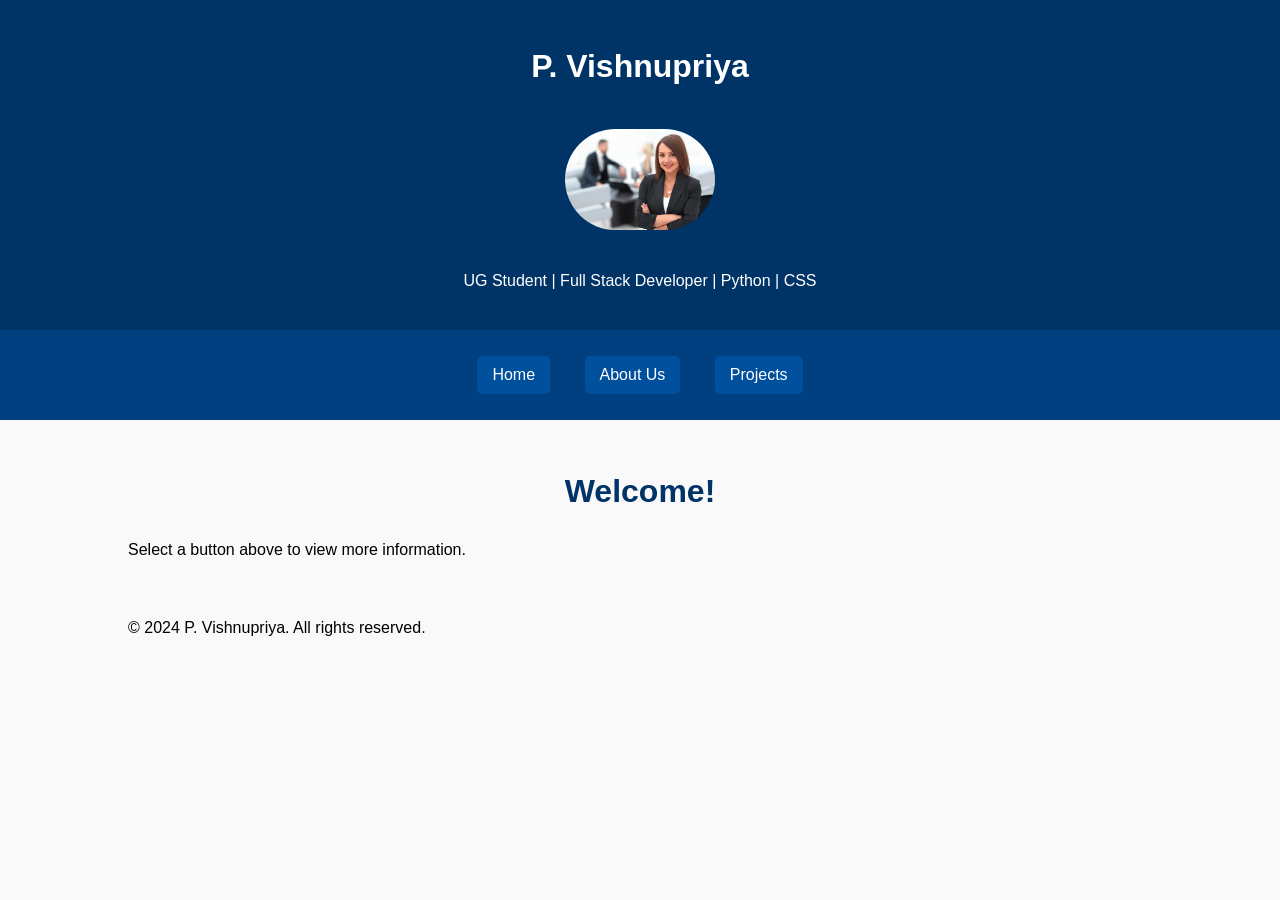
<file: EP1/index.html>
<!DOCTYPE html>
<html lang="en">
<head>
    <meta charset="UTF-8">
    <meta name="viewport" content="width=device-width, initial-scale=1.0">
    <title>P. Vishnupriya's Portfolio</title>
    <link rel="stylesheet" href="styles.css">
</head>
<body>
    <header>
        <div class="container">
            <h1>P. Vishnupriya</h1>
            <img src="mag.jpg" alt="P. Vishnupriya" class="profile-image"> <!-- Add your image here -->
            <p>UG Student | Full Stack Developer | Python | CSS</p>
        </div>
    </header>

    <nav>
        <ul>
            <li><button id="homeBtn">Home</button></li>
            <li><button id="aboutBtn">About Us</button></li>
            <li><button id="projectsBtn">Projects</button></li>
        </ul>
    </nav>

    <section id="content">
        <div class="container">
            <h2>Welcome!</h2>
            <p>Select a button above to view more information.</p>
        </div>
    </section>

    <footer>
        <div class="container">
            <p>&copy; 2024 P. Vishnupriya. All rights reserved.</p>
        </div>
    </footer>

    <script src="script.js"></script>
</body>
</html>
</file>
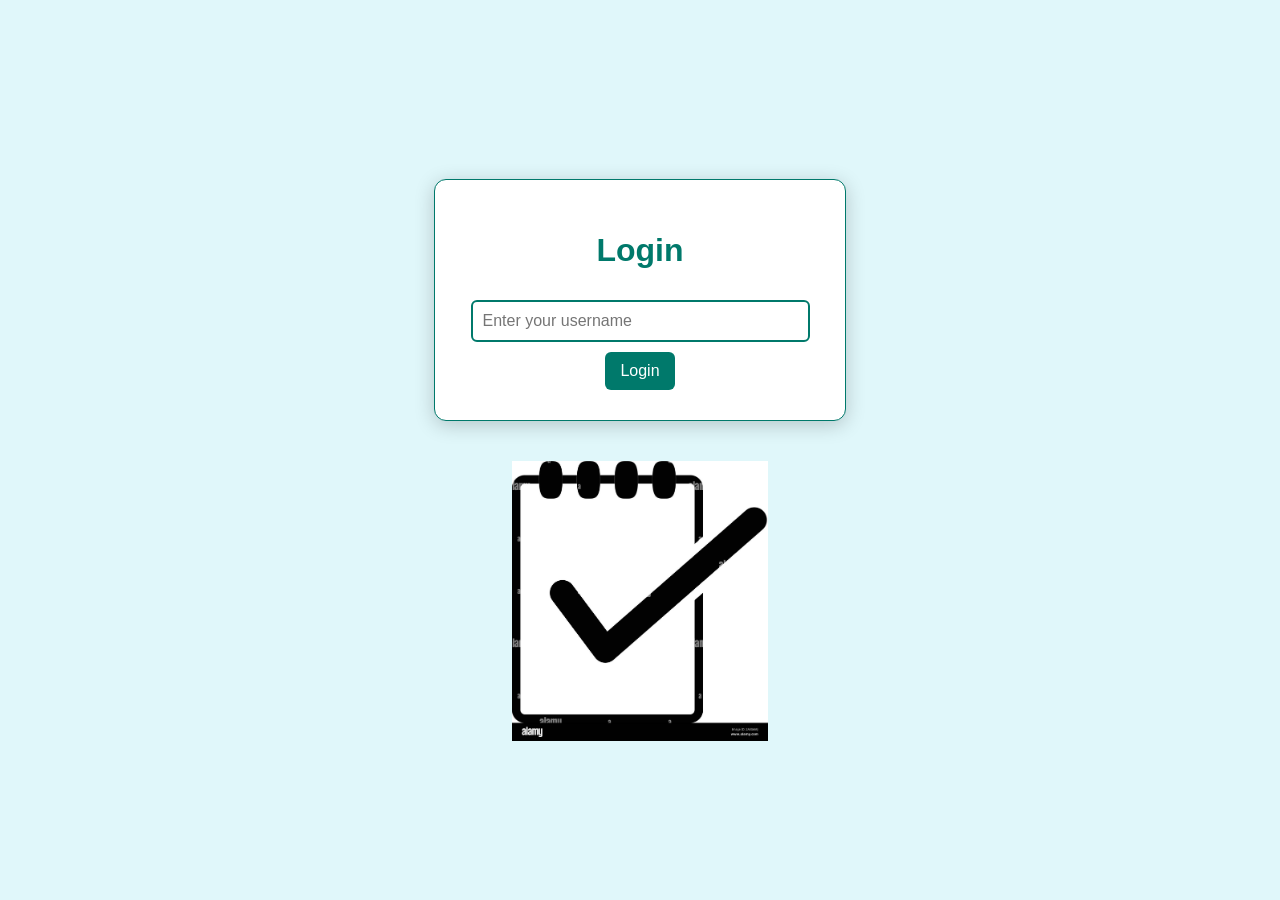
<file: ex/index.html>
<!DOCTYPE html>
<html lang="en">
<head>
    <meta charset="UTF-8">
    <meta name="viewport" content="width=device-width, initial-scale=1.0">
    <title>To-Do List</title>
    <link rel="stylesheet" href="styles.css">
</head>
<body>
    <div id="loginContainer">
        <h1>Login</h1>
        <input type="text" id="username" placeholder="Enter your username">
        <button id="loginButton">Login</button>
    </div>

    <div id="todoContainer" style="display:none;">
        <h2>Welcome, <span id="welcomeUser"></span>!</h2>
        <h3><strong>Your To-Do List:</strong></h3>
        <input type="text" id="todoInput" placeholder="Enter your to-do item">
        <button id="addTodoButton">Add 😊</button>
        <ul id="todoList"></ul>
    </div>

    <img src="tdo.jpg" alt="Your Image" id="headerImage" />

    <script src="script.js"></script>
</body>
</html>
</file>
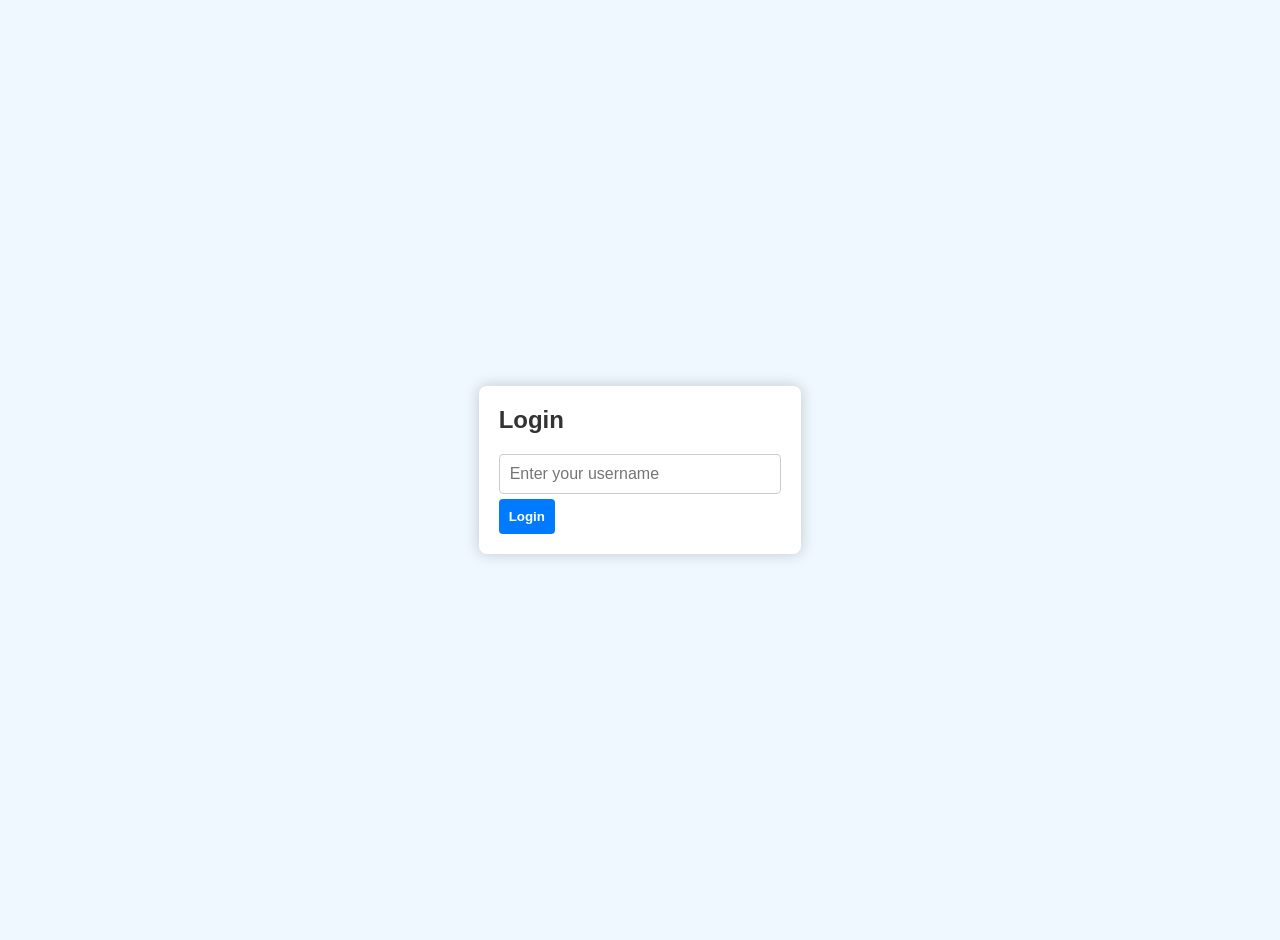
<file: ex7/index.html>
<!DOCTYPE html>
<html lang="en">
<head>
    <meta charset="UTF-8">
    <meta name="viewport" content="width=device-width, initial-scale=1.0">
    <title>Project Management Dashboard</title>
    <link rel="stylesheet" href="styles.css">
</head>
<body>
    <div class="container">
        <div id="loginForm">
            <h2>Login</h2>
            <input type="text" id="username" placeholder="Enter your username" required>
            <button onclick="login()">Login</button>
        </div>

        <div id="dashboard" style="display:none;">
            <h2>Project Management Dashboard</h2>
            <h3>Welcome, <span id="userDisplay"></span>!</h3>
            <div class="task-list">
                <h4>Task List</h4>
                <table id="taskTable">
                    <tr>
                        <th>Task Name</th>
                        <th>Status</th>
                        <th>Actions</th>
                    </tr>
                </table>
            </div>
            <div class="add-task">
                <h4>Add New Task</h4>
                <input type="text" id="taskName" placeholder="Task Name" required>
                <select id="taskStatus">
                    <option value="Pending">Pending</option>
                    <option value="In Progress">In Progress</option>
                    <option value="Completed">Completed</option>
                </select>
                <button onclick="addTask()">Add Task</button>
            </div>
        </div>
    </div>
    <script src="script.js"></script>
</body>
</html>
</file>
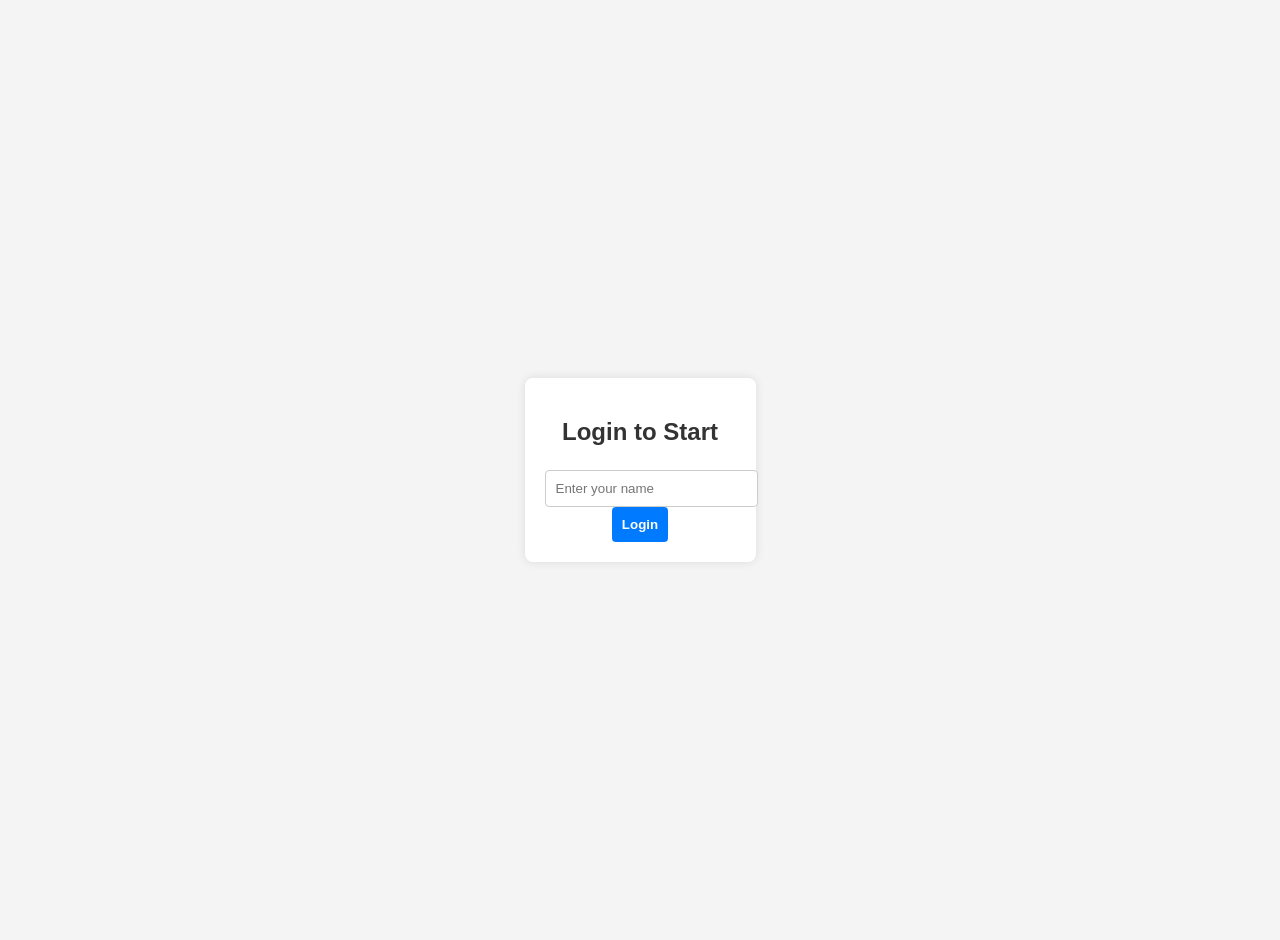
<file: ex8/index.html>
<!DOCTYPE html>
<html lang="en">
<head>
    <meta charset="UTF-8">
    <meta name="viewport" content="width=device-width, initial-scale=1.0">
    <title>Online Survey Application</title>
    <link rel="stylesheet" href="styles.css">
</head>
<body>
    <div class="container" id="loginContainer">
        <h2>Login to Start</h2>
        <input type="text" id="username" placeholder="Enter your name" required>
        <button id="loginButton" onclick="login()">Login</button>
    </div>

    <div class="container" id="surveyContainer" style="display:none;">
        <h2>Welcome to the Online Survey Application! 🎉</h2>
        <button id="startButton" onclick="displayQuestions()">Start Survey</button>
    </div>

    <div class="container" id="questionContainer" style="display:none;">
        <h2>Survey Questions</h2>
        <div id="questions"></div>
        <button id="submitButton" onclick="submitAnswers()" style="display:none;">Submit Answers</button>
    </div>

    <div class="container" id="thankYouContainer" style="display:none;">
        <h2>Thank You for Your Responses! 😊</h2>
        <p>Your feedback is valuable to us! 💖</p>
    </div>

    <script src="script.js"></script>
</body>
</html>
</file>
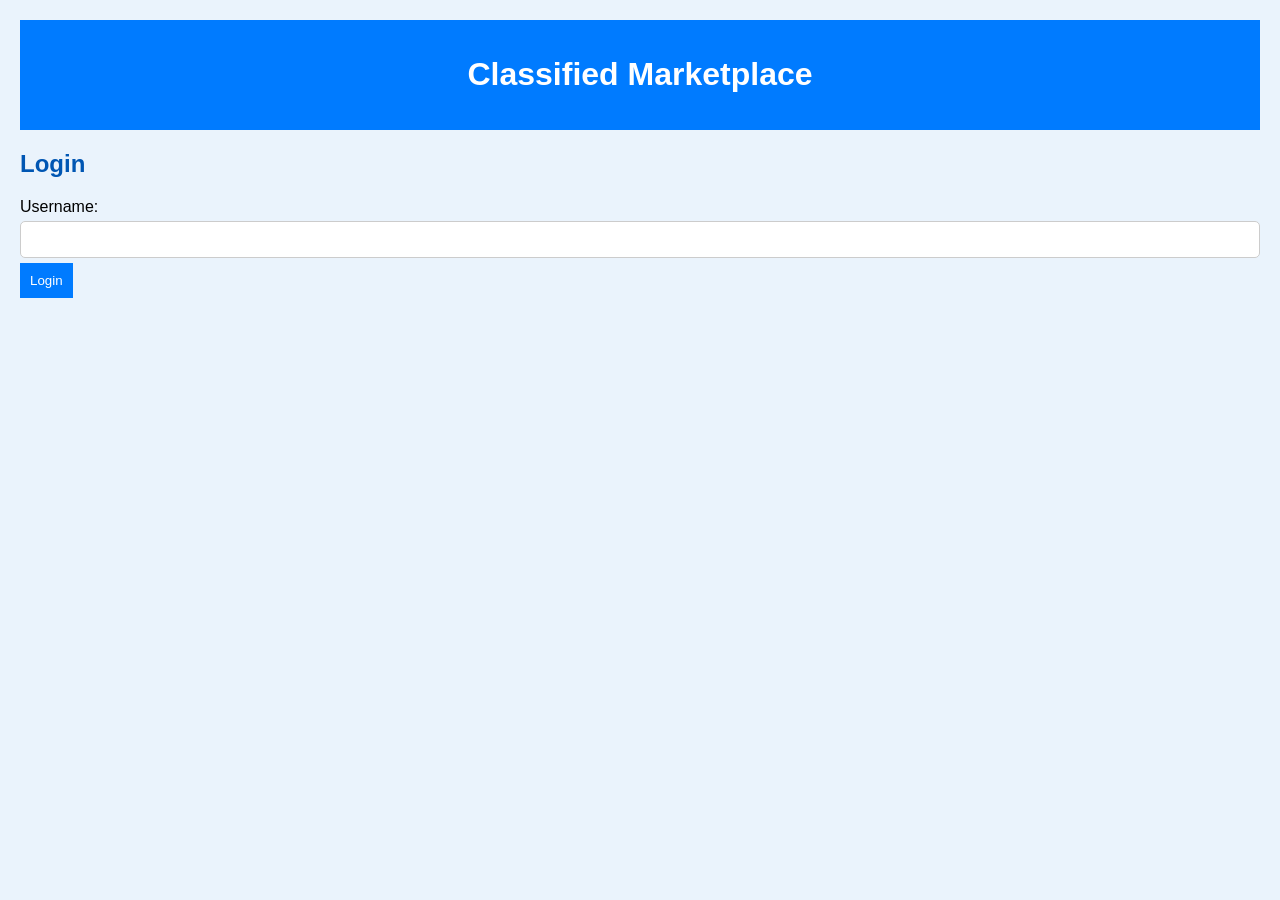
<file: exp5/index.html>
<!DOCTYPE html>
<html lang="en">
<head>
    <meta charset="UTF-8">
    <meta name="viewport" content="width=device-width, initial-scale=1.0">
    <link rel="stylesheet" href="styles.css">
    <title>Classified App</title>
</head>
<body>
    <header>
        <h1>Classified Marketplace</h1>
        <div id="user-info" style="display: none;">
            <span id="user-name"></span>
            <button onclick="logout()">Logout</button>
        </div>
    </header>
    <main>
        <section id="login-section">
            <h2>Login</h2>
            <form id="login-form">
                <label for="username">Username:</label>
                <input type="text" id="username" required>
                <button type="submit">Login</button>
            </form>
        </section>

        <section id="sell-section" style="display: none;">
            <h2>Sell Your Products</h2>
            <form id="sell-form" onsubmit="event.preventDefault(); addProduct();">
                <label for="new-product-name">Product Name:</label>
                <input type="text" id="new-product-name" required>
                
                <label for="new-product-price">Price (₹):</label>
                <input type="number" id="new-product-price" required>
                
                <label for="product-image">Product Image:</label>
                <input type="file" id="product-image" accept="image/*" onchange="previewImage(event)" required>
                <img id="image-preview" style="display:none; max-width: 100px; margin-top: 10px;" alt="Image Preview">
                
                <button type="submit">Add Product</button>
            </form>
            <input type="text" id="search" placeholder="Search products..." onkeyup="searchProducts()">
            <div id="product-list"></div>
        </section>

        <section id="buy-section" style="display: none;">
            <h2>Buy Products</h2>
            <form id="buy-form">
                <label for="product-name">Product Name:</label>
                <input type="text" id="product-name" readonly required>
                <label for="payment-method">Payment Method:</label>
                <select id="payment-method" required>
                    <option value="cash">Cash on Delivery</option>
                    <option value="e-payment">E-Payment</option>
                </select>
                <label for="address">Delivery Address:</label>
                <textarea id="address" required></textarea>
                <button type="submit">Submit Order</button>
            </form>
            <div id="reviews-section">
                <h3>Leave a Review</h3>
                <div class="rating">
                    <span onclick="rateProduct(1)">⭐</span>
                    <span onclick="rateProduct(2)">⭐</span>
                    <span onclick="rateProduct(3)">⭐</span>
                    <span onclick="rateProduct(4)">⭐</span>
                    <span onclick="rateProduct(5)">⭐</span>
                </div>
                <textarea id="review-text" placeholder="Write your review here..."></textarea>
                <button onclick="submitReview()">Submit Review</button>
                <div id="review-display"></div>
            </div>
        </section>
    </main>
    <script src="script.js"></script>
</body>
</html>
</file>
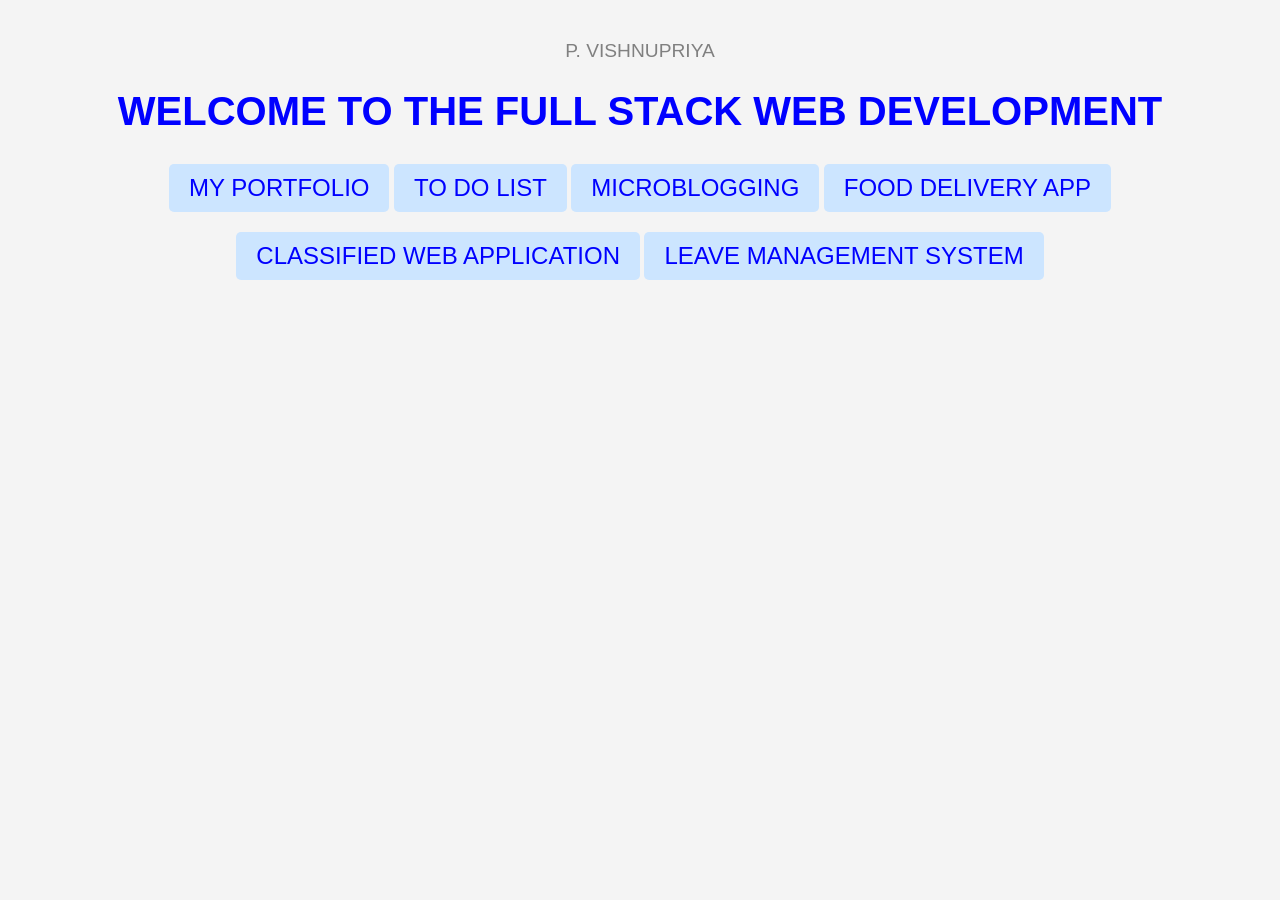
<file: h1.html>
<!DOCTYPE html>
<html lang="en">
<head>
    <meta charset="UTF-8">
    <meta name="viewport" content="width=device-width, initial-scale=1.0">
    <title>Full Stack Web Development</title>
      <footer>
        <p>P. VISHNUPRIYA</p>
    </footer>
    <style>
        body {
            font-family: Verdana, sans-serif;
            background-color: #f4f4f4;
            margin: 0;
            padding: 20px;
        }

        h1 {
            color: blue;
            font-size: 2.5em; /* Increased font size */
            margin-bottom: 20px; /* Extra space below the heading */
            text-align: center; /* Center align the heading */
        }

        a {
            color: blue;
            background-color: #cce5ff; 
            text-decoration: none; /* Remove underline */
            font-size: 1.5em; /* Increased font size for links */
            padding: 10px 20px; /* Padding around the links */
            margin: 10px 0; /* Margin for spacing between links */
            display: inline-block; /* Make the links block-level */
            border-radius: 5px; /* Rounded corners */
            transition: background-color 0.3s; /* Smooth transition */
        }

        a:hover {
            background-color: #a4d7ff; /* Change background on hover */
        }

        /* Centering content */
        .center {
            text-align: center; /* Center the links */
        }

        footer {
            text-align: center; /* Center align the footer */
            margin-top: 20px; /* Space above the footer */
            font-size: 1.2em; /* Font size for footer */
            color: gray; /* Footer text color */
        }
    </style>
</head>
<body>
    <h1>WELCOME TO THE FULL STACK WEB DEVELOPMENT</h1>
    
    <div class="center"> <!-- Use a div with a class for centering -->
        <a href="https://vishnu-pattu.github.io/Vishnu-pattu/EP1/index.html">MY PORTFOLIO</a>
        <a href="https://vishnu-pattu.github.io/Vishnu-pattu/ex/index.html">TO DO LIST</a>
        <a href="https://vishnu-pattu.github.io/Vishnu-pattu/EP/E3.html">MICROBLOGGING</a>
        <a href="https://vishnu-pattu.github.io/Vishnu-pattu/EP/E4.html">FOOD DELIVERY APP</a>
        <a href="https://vishnu-pattu.github.io/Vishnu-pattu/exp5/index.html">CLASSIFIED WEB APPLICATION</a>
        <a href="https://vishnu-pattu.github.io/Vishnu-pattu/ex66/index.html">LEAVE MANAGEMENT SYSTEM</a>
    </div>

</body>
</html>
</file>
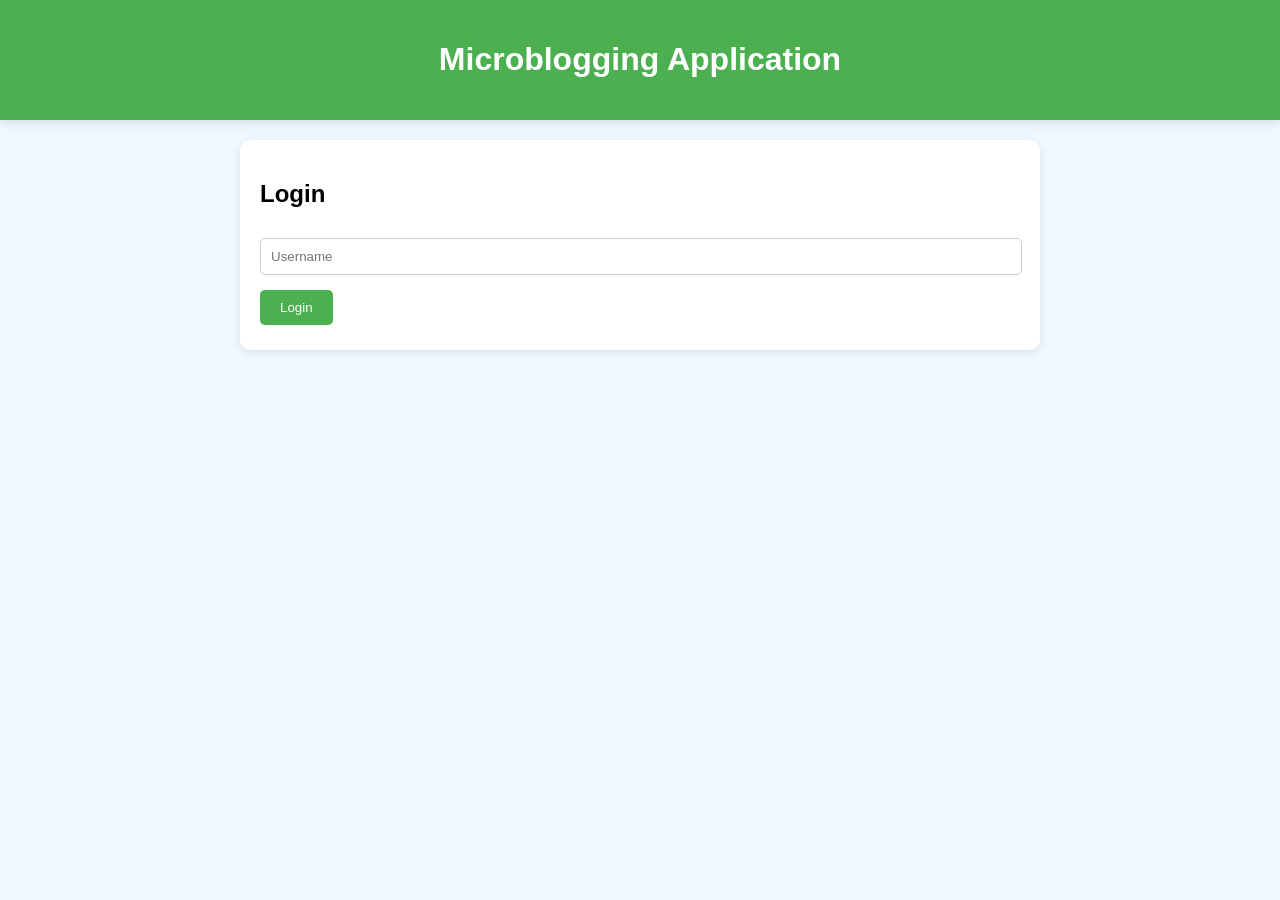
<file: EP/E3.html>
<!DOCTYPE html>
<html lang="en">
<head>
    <meta charset="UTF-8">
    <meta name="viewport" content="width=device-width, initial-scale=1.0">
    <title>Microblogging App with Emoji and Uploads</title>
    <link rel="stylesheet" href="E3.css">
</head>
<body>
    <header>
        <h1>Microblogging Application</h1>
    </header>
    <main>
        <div id="login-container">
            <h2>Login</h2>
            <form id="login-form">
                <input type="text" id="username" placeholder="Username" required>
                <button type="submit">Login</button>
            </form>
        </div>
        
        <div id="post-container" style="display: none;">
            <form id="post-form">
                <textarea id="post-content" placeholder="What's on your mind?" required></textarea>
                <input type="file" id="file-input" accept="image/,video/,.pdf,.doc,.docx">
                <button type="submit">Post</button>
            </form>
            <div id="posts-container"></div>
        </div>
    </main>
    <script src="E3.js"></script>
</body>
</html>
</file>
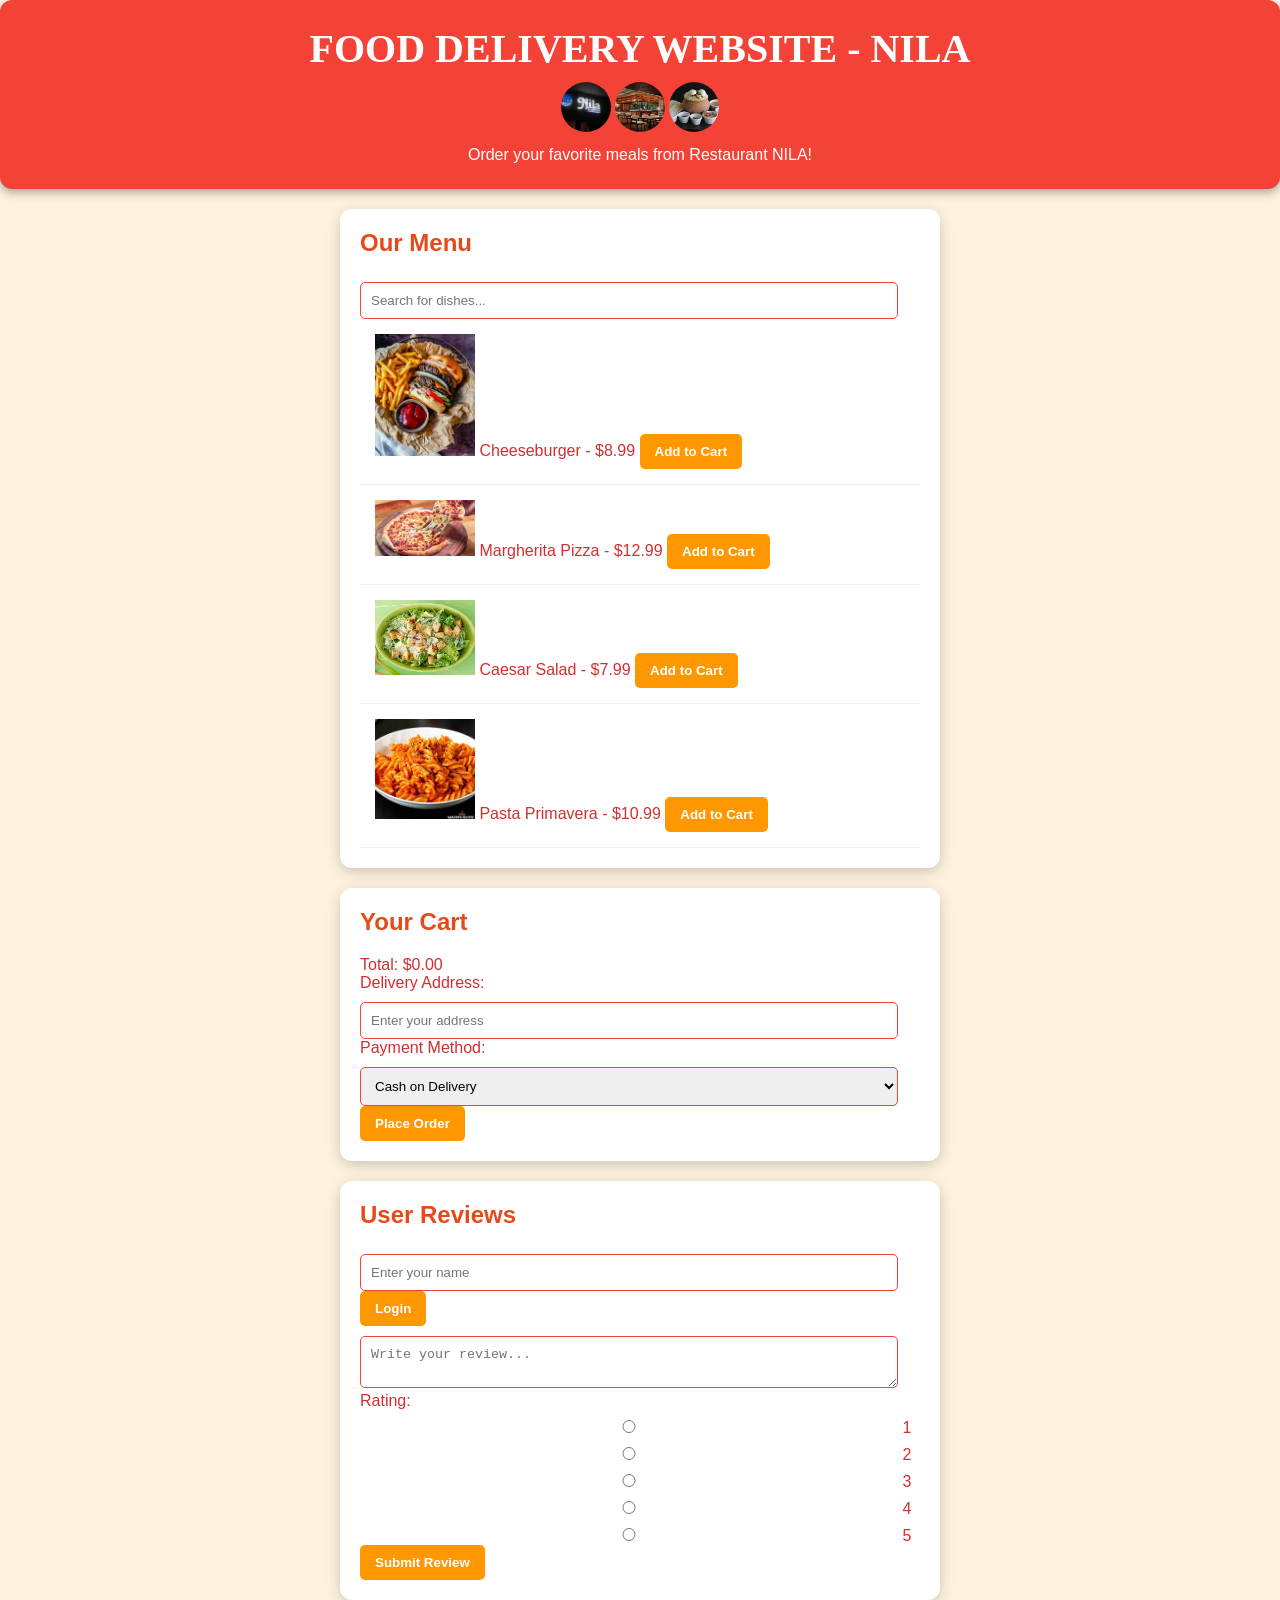
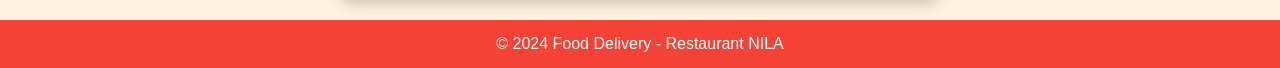
<file: EP/E4.html>
<!DOCTYPE html>
<html lang="en">
<head>
    <meta charset="UTF-8">
    <meta name="viewport" content="width=device-width, initial-scale=1.0">
    <title>Food Delivery</title>
    <link rel="stylesheet" href="E4.css">
</head>
<body>
    <header>
        <h1>FOOD DELIVERY WEBSITE - NILA</h1>
        <div class="restaurant-images">
            <img src="nila-restaurant (1).jpg" alt="Restaurant NILA" style="width: 50px; height: 50px; border-radius: 50%; object-fit: cover;">
            <img src="hall -nila (1).jpg" alt="Restaurant Image" style="width: 50px; height: 50px; border-radius: 50%; object-fit: cover;">
            <img src="restaruent.jpg" alt="Restaurant Image" style="width: 50px; height: 50px; border-radius: 50%; object-fit: cover;">
        </div>
        <p>Order your favorite meals from Restaurant NILA!</p>
    </header>

    <main>
        <section class="menu">
            <h2>Our Menu</h2>
            <input type="text" id="search-input" placeholder="Search for dishes..." oninput="searchDishes()">
            <ul id="menu-items">
                <!-- Menu items will be injected here via JavaScript -->
            </ul>
            <div id="search-message" style="color: red; display: none;">Sorry, this dish is not available today. Thanks for coming!</div>
        </section>

        <section class="cart">
            <h2>Your Cart</h2>
            <ul id="cart-items">
                <!-- Cart items will be injected here -->
            </ul>
            <div class="total">
                <p>Total: $<span id="total-price">0.00</span></p>
                <div>
                    <label for="address">Delivery Address:</label>
                    <input type="text" id="address" placeholder="Enter your address" required>
                </div>
                <div>
                    <label for="payment-method">Payment Method:</label>
                    <select id="payment-method">
                        <option value="cash">Cash on Delivery</option>
                        <option value="digital">Digital Payment</option>
                    </select>
                </div>
                <button id="place-order">Place Order</button>
            </div>
        </section>

        <section class="reviews">
            <h2>User Reviews</h2>
            <div>
                <input type="text" id="username" placeholder="Enter your name" required>
                <button id="login-btn">Login</button>
            </div>
            <div>
                <textarea id="review-input" placeholder="Write your review..." required></textarea>
                <div>
                    <label>Rating:</label>
                    <label><input type="radio" name="rating" value="1"> 1</label>
                    <label><input type="radio" name="rating" value="2"> 2</label>
                    <label><input type="radio" name="rating" value="3"> 3</label>
                    <label><input type="radio" name="rating" value="4"> 4</label>
                    <label><input type="radio" name="rating" value="5"> 5</label>
                </div>
                <button id="submit-review">Submit Review</button>
            </div>
            <ul id="reviews-list">
                <!-- Reviews will be injected here -->
            </ul>
        </section>
    </main>

    <footer>
        <p>&copy; 2024 Food Delivery - Restaurant NILA</p>
    </footer>

    <script src="E4.js"></script>
</body>
</html>
</file>
<file: EP1/styles.css>
body {
    font-family: 'Arial', sans-serif;
    margin: 0;
    padding: 0;
    line-height: 1.6;
    background: #f9f9f9; /* Light background for contrast */
}

header {
    background: #003366; /* Dark blue */
    color: white;
    padding: 20px 0;
    text-align: center;
}

nav {
    background: #004080; /* Medium blue */
    padding: 10px 0;
}

nav ul {
    list-style: none;
    padding: 0;
    text-align: center;
}

nav ul li {
    display: inline;
    margin: 0 15px;
}

button {
    padding: 10px 15px;
    border: none;
    border-radius: 5px;
    background: #00509E; /* Lighter blue */
    color: white;
    cursor: pointer;
    font-size: 1em;
    transition: background 0.3s; /* Smooth transition */
}

button:hover {
    background: #003366; /* Dark blue on hover */
}

.container {
    width: 80%;
    margin: auto;
}

.profile-image {
    width: 150px; /* Adjust image size */
    border-radius: 75px; /* Circular image */
    margin: 15px 0;
}

section {
    padding: 20px 0;
}

h2 {
    text-align: center;
    margin-bottom: 20px;
    color: #003366; /* Dark blue */
    font-weight: bold;
    font-size: 2em; /* Larger font size for section titles */
}

ul {
    list-style-type: square; /* Square bullets for projects */
    padding-left: 20px; /* Indent list items */
}

.footer {
    text-align: center;
    padding: 20px 0;
    background: #003366; /* Dark blue */
    color: white;
}

/* Background styles for sections */
.home-bg {
    background-color: #e0f7fa; /* Light cyan */
    padding: 20px;
    border-radius: 5px;
}

.about-bg {
    background-color: #ffe0b2; /* Light orange */
    padding: 20px;
    border-radius: 5px;
}

.projects-bg {
    background-color: #f1f8e9; /* Light green */
    padding: 20px;
    border-radius: 5px;
}

/* Star icon */
.star {
    color: gold;
    font-size: 1.5em;
    vertical-align: middle; /* Align with text */
}
</file>
<file: ex/styles.css>
body {
    display: flex;
    flex-direction: column;
    align-items: center;
    justify-content: center;
    min-height: 100vh;
    margin: 0;
    background-color: #e0f7fa; /* Light blue background */
    font-family: 'Arial', sans-serif;
}

#loginContainer, #todoContainer {
    text-align: center;
    border: 1px solid #00796b; /* Dark teal border */
    border-radius: 12px;
    padding: 30px;
    box-shadow: 0 4px 20px rgba(0, 0, 0, 0.2);
    background-color: #ffffff; /* White background */
    width: 350px; /* Adjusted width */
    margin: 20px; /* Space between containers */
}

h1, h2, h3 {
    color: #00796b; /* Dark teal text */
}

input[type="text"] {
    width: 90%;
    padding: 10px;
    margin: 10px 0;
    border: 2px solid #00796b; /* Dark teal border */
    border-radius: 6px;
    font-size: 16px;
}

button {
    background-color: #00796b; /* Dark teal button */
    color: white;
    padding: 10px 15px;
    border: none;
    border-radius: 6px;
    cursor: pointer;
    font-size: 16px;
}

button:hover {
    background-color: #004d40; /* Darker teal on hover */
}

ul {
    list-style-type: none;
    padding: 0;
}

li {
    background-color: #b2dfdb; /* Light teal for list items */
    padding: 10px;
    margin: 5px 0;
    border-radius: 6px;
    transition: background-color 0.3s;
}

li:hover {
    background-color: #80cbc4; /* Slightly darker on hover */
}

#headerImage {
    width: 20%;      /* Set width to 80% of the container */
    max-width: 800px; /* Set a maximum width for larger screens */
    height: auto;    /* Maintain aspect ratio */
    margin-top: 20px;
}
</file>
<file: ex7/styles.css>
body {
    font-family: Arial, sans-serif;
    background-color: #f0f8ff;
    margin: 0;
    padding: 20px;
    display: flex;
    justify-content: center;
    align-items: center;
    height: 100vh;
}

.container {
    max-width: 600px;
    background: #ffffff;
    padding: 20px;
    border-radius: 8px;
    box-shadow: 0 0 15px rgba(0, 0, 0, 0.2);
}

h2, h3, h4 {
    margin: 0 0 15px;
    color: #333;
    font-weight: bold; /* Bold text for headings */
}

input[type="text"], select {
    width: calc(100% - 22px);
    padding: 10px;
    margin: 5px 0;
    border: 1px solid #ccc;
    border-radius: 4px;
    font-size: 16px; /* Increased font size for better readability */
}

button {
    padding: 10px;
    background: #007bff; /* A vibrant blue for the button */
    color: white;
    border: none;
    border-radius: 4px;
    cursor: pointer;
    font-weight: bold; /* Bold text for button */
}

button:hover {
    background: #0056b3; /* Darker blue on hover */
}

.task-list, .add-task {
    margin-top: 20px;
}

table {
    width: 100%;
    border-collapse: collapse;
    margin-top: 10px;
}

th, td {
    border: 1px solid #ccc;
    padding: 10px;
    text-align: left;
    font-weight: bold; /* Bold text for table data */
}

th {
    background: #007bff;
    color: white;
}

td {
    background: #f9f9f9;
}

td:hover {
    background: #e9ecef; /* Light grey on hover */
}
</file>
<file: ex8/styles.css>
body {
    font-family: Arial, sans-serif;
    background-color: #f4f4f4;
    margin: 0;
    padding: 20px;
    display: flex;
    justify-content: center;
    align-items: center;
    height: 100vh;
}

.container {
    max-width: 600px;
    background: white;
    padding: 20px;
    border-radius: 8px;
    box-shadow: 0 0 10px rgba(0, 0, 0, 0.1);
}

h2 {
    color: #333;
    text-align: center;
}

input[type="text"] {
    width: 100%;
    padding: 10px;
    margin-top: 5px;
    border: 1px solid #ccc;
    border-radius: 4px;
}

button {
    padding: 10px;
    background: #007bff;
    color: white;
    border: none;
    border-radius: 4px;
    cursor: pointer;
    font-weight: bold;
    display: block;
    margin: 0 auto;
}

button:hover {
    background: #0056b3;
}

.question {
    margin-bottom: 15px;
}
</file>
<file: exp5/styles.css>
body {
    font-family: Arial, sans-serif;
    margin: 0;
    padding: 20px;
    background-color: #eaf3fc; /* Light blue background */
}

header {
    background-color: #007bff; /* Blue header */
    color: white;
    padding: 15px;
    text-align: center;
}

h2, h3 {
    color: #0056b3; /* Darker blue for headings */
}

.product {
    border: 1px solid #ddd;
    padding: 10px;
    margin: 10px 0;
    background-color: #fff;
    transition: transform 0.2s;
}

.product:hover {
    transform: scale(1.02); /* Slight zoom effect on hover */
}

.product img {
    max-width: 100px;
    height: auto;
}

button {
    background-color: #007bff; /* Button color */
    color: white;
    border: none;
    padding: 10px;
    cursor: pointer;
    transition: background-color 0.3s;
}

button:hover {
    background-color: #0056b3; /* Darker blue on hover */
}

#reviews-section {
    margin-top: 20px;
}

.rating {
    cursor: pointer;
}

.rating span {
    font-size: 20px;
    color: #FFD700; /* Gold color for stars */
}

input[type="text"],
input[type="number"],
textarea,
select {
    width: calc(100% - 22px);
    padding: 10px;
    margin: 5px 0;
    border: 1px solid #ccc;
    border-radius: 5px;
}
</file>
<file: EP/E3.css>
/* Global Styles */
body {
    font-family: Arial, sans-serif;
    margin: 0;
    padding: 0;
    background-color: #f0f8ff; /* Light blue background for a clean and modern look */
}

header {
    background-color: #4CAF50;
    color: white;
    padding: 20px;
    text-align: center;
    box-shadow: 0 4px 8px rgba(0, 0, 0, 0.1); /* Slight shadow for a 3D effect */
}

main {
    padding: 20px;
    max-width: 800px;
    margin: 0 auto;
}

/* Login Form */
#login-container {
    background-color: #ffffff;
    padding: 20px;
    border-radius: 10px;
    box-shadow: 0 2px 8px rgba(0, 0, 0, 0.1);
    margin-bottom: 20px;
}

#login-form input {
    width: calc(100% - 20px);
    padding: 10px;
    margin: 10px 0;
    border-radius: 5px;
    border: 1px solid #ccc;
}

#login-form button {
    background-color: #4CAF50;
    color: white;
    padding: 10px 20px;
    border: none;
    border-radius: 5px;
    cursor: pointer;
    transition: background-color 0.3s ease;
}

#login-form button:hover {
    background-color: #45a049;
}

/* Post Form */
#post-container {
    background-color: #ffffff;
    padding: 20px;
    border-radius: 10px;
    box-shadow: 0 2px 8px rgba(0, 0, 0, 0.1);
    margin-bottom: 20px;
}

textarea, input[type="file"] {
    width: 100%;
    margin-bottom: 10px;
    padding: 10px;
    border-radius: 5px;
    border: 1px solid #ccc;
}

button {
    margin: 5px 0;
    padding: 10px 15px;
    border: none;
    border-radius: 5px;
    cursor: pointer;
    transition: background-color 0.3s ease, transform 0.2s ease;
}

button.like {
    background-color: #007bff;
    color: white;
}

button.dislike {
    background-color: #dc3545;
    color: white;
}

button:hover {
    opacity: 0.9;
}

button.like:hover, button.comment-like:hover {
    background-color: #0056b3;
    transform: scale(1.05);
}

button.dislike:hover, button.comment-dislike:hover {
    background-color: #c82333;
    transform: scale(1.05);
}

/* Post Display */
.post {
    background-color: #fff8dc; /* Cornsilk background for posts */
    border: 1px solid #ddd;
    border-radius: 10px;
    padding: 15px;
    margin: 15px 0;
    box-shadow: 2px 2px 12px rgba(0, 0, 0, 0.1);
}

.post p {
    margin: 5px 0;
}

.comment-input {
    width: 80%;
}

ul {
    padding-left: 20px;
    margin: 0;
}

ul li {
    margin: 5px 0;
}

strong {
    font-size: 1.1em;
}

/* Stats Section */
#stats-container {
    background-color: #e0f7fa;
    padding: 15px;
    border-radius: 10px;
    box-shadow: 0 2px 8px rgba(0, 0, 0, 0.1);
    margin-bottom: 20px;
    text-align: center;
}

#stats-container h3 {
    margin: 0;
    font-size: 1.2em;
    color: #00796b;
}

#stats-container p {
    margin: 5px 0;
    font-size: 1.1em;
}
</file>
<file: EP/E4.css>
* {
    margin: 0;
    padding: 0;
    box-sizing: border-box;
}

body {
    font-family: 'Arial', sans-serif;
    background: #fff3e0; /* Light orange background */
    color: #d32f2f; /* Dark red text */
}

header {
    background-color: #f44336; /* Bright red header color */
    color: white;
    padding: 25px;
    text-align: center;
    box-shadow: 0 4px 10px rgba(0, 0, 0, 0.3);
    border-radius: 12px;
}

header h1 {
    margin-bottom: 10px;
    font-size: 2.5em;
    font-family: 'Georgia', serif; /* Elegant font for title */
}

.restaurant-images {
    margin: 10px 0;
}

.menu, .cart, .reviews {
    margin: 20px auto;
    padding: 20px;
    background-color: white;
    border-radius: 12px;
    box-shadow: 0 4px 15px rgba(0, 0, 0, 0.2);
    width: 80%;
    max-width: 600px;
    transition: transform 0.2s, box-shadow 0.2s;
}

.menu:hover, .cart:hover, .reviews:hover {
    transform: scale(1.02);
    box-shadow: 0 6px 20px rgba(0, 0, 0, 0.3);
}

.menu h2, .cart h2, .reviews h2 {
    margin-bottom: 15px;
    color: #e64a19; /* Orange section header color */
    font-weight: bold;
}

#menu-items, #cart-items, #reviews-list {
    list-style-type: none;
    padding: 0;
}

.menu-item, .cart-item, .review-item {
    padding: 15px;
    border-bottom: 1px solid #eee;
}

.review-item:last-child {
    border-bottom: none;
}

.total {
    margin-top: 20px;
}

input, select, textarea {
    margin-top: 10px;
    padding: 10px;
    width: calc(100% - 22px);
    border: 1px solid #f44336; /* Red border */
    border-radius: 5px;
    transition: border-color 0.3s;
}

input:focus, select:focus, textarea:focus {
    border-color: #c62828; /* Darker red on focus */
    outline: none;
}

button {
    padding: 10px 15px;
    background-color: #ff9800; /* Orange button color */
    color: white;
    border: none;
    border-radius: 5px;
    cursor: pointer;
    transition: background-color 0.3s;
    font-weight: bold;
}

button:hover {
    background-color: #f57c00; /* Darker orange on hover */
}

footer {
    text-align: center;
    padding: 15px;
    background-color: #f44336; /* Bright red footer */
    color: white;
    position: relative;
    bottom: 0;
    width: 100%;
}

.rating {
    color: gold; /* Color for filled stars */
}

.review-form {
    margin-top: 20px;
    padding: 20px;
    background-color: #ffffff; /* White background for reviews */
    border-radius: 12px;
    box-shadow: 0 2px 10px rgba(0, 0, 0, 0.1);
}
</file>
